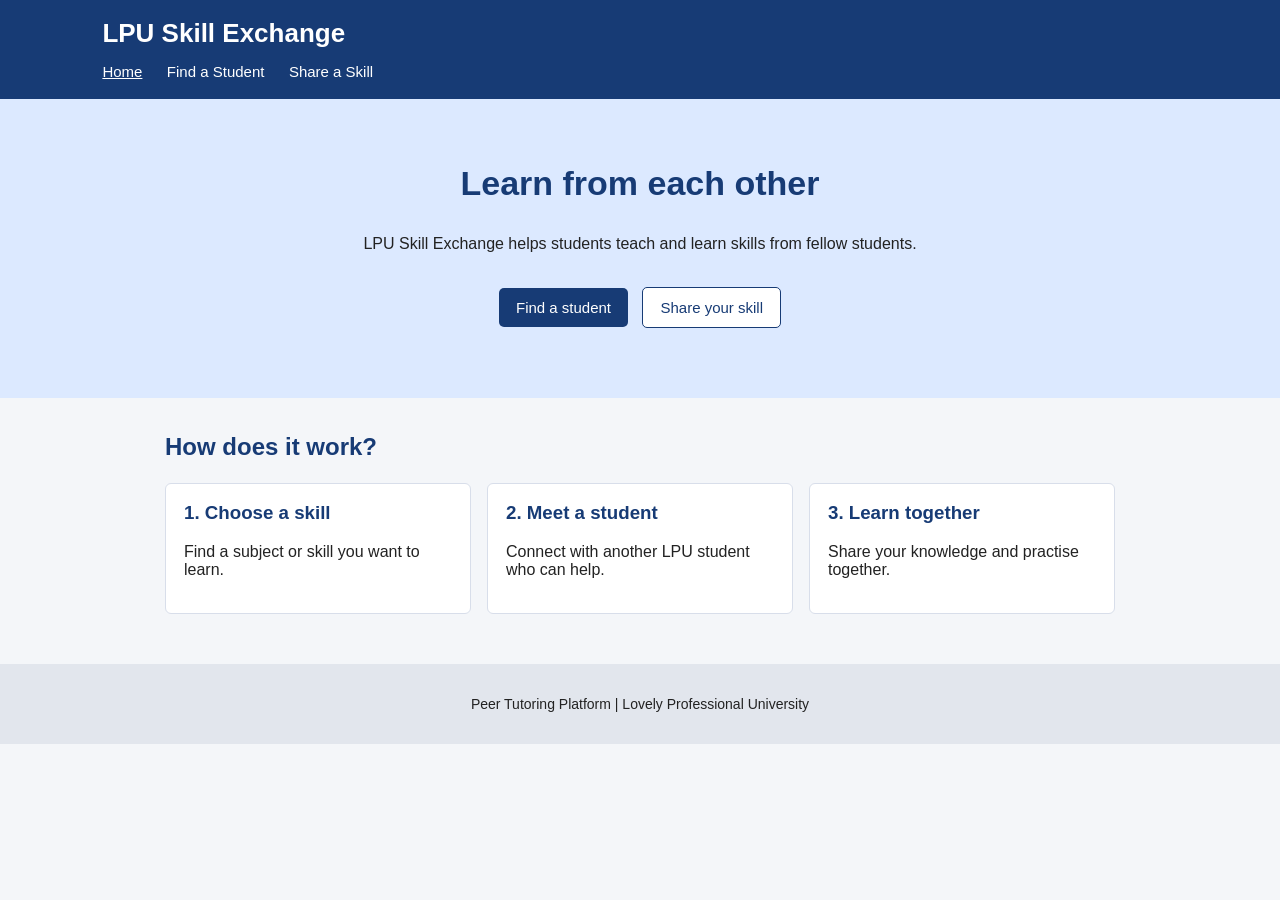
<file: index.html>
<!DOCTYPE html>
<html lang="en">
<head>
  <meta charset="UTF-8">
  <meta name="viewport" content="width=device-width, initial-scale=1.0">
  <title>LPU Skill Exchange</title>
  <link rel="stylesheet" href="style.css">
</head>
<body>
  <header>
    <h1>LPU Skill Exchange</h1>
    <nav>
      <a class="active" href="index.html">Home</a>
      <a href="find.html">Find a Student</a>
      <a href="share.html">Share a Skill</a>
    </nav>
  </header>

  <main>
    <section class="welcome">
      <h2>Learn from each other</h2>
      <p>LPU Skill Exchange helps students teach and learn skills from fellow students.</p>
      <a class="button" href="find.html">Find a student</a>
      <a class="button button-light" href="share.html">Share your skill</a>
    </section>

    <section class="content">
      <h2>How does it work?</h2>
      <div class="steps">
        <article><h3>1. Choose a skill</h3><p>Find a subject or skill you want to learn.</p></article>
        <article><h3>2. Meet a student</h3><p>Connect with another LPU student who can help.</p></article>
        <article><h3>3. Learn together</h3><p>Share your knowledge and practise together.</p></article>
      </div>
    </section>
  </main>

  <footer>
    <p>Peer Tutoring Platform | Lovely Professional University</p>
  </footer>
</body>
</html>
</file>
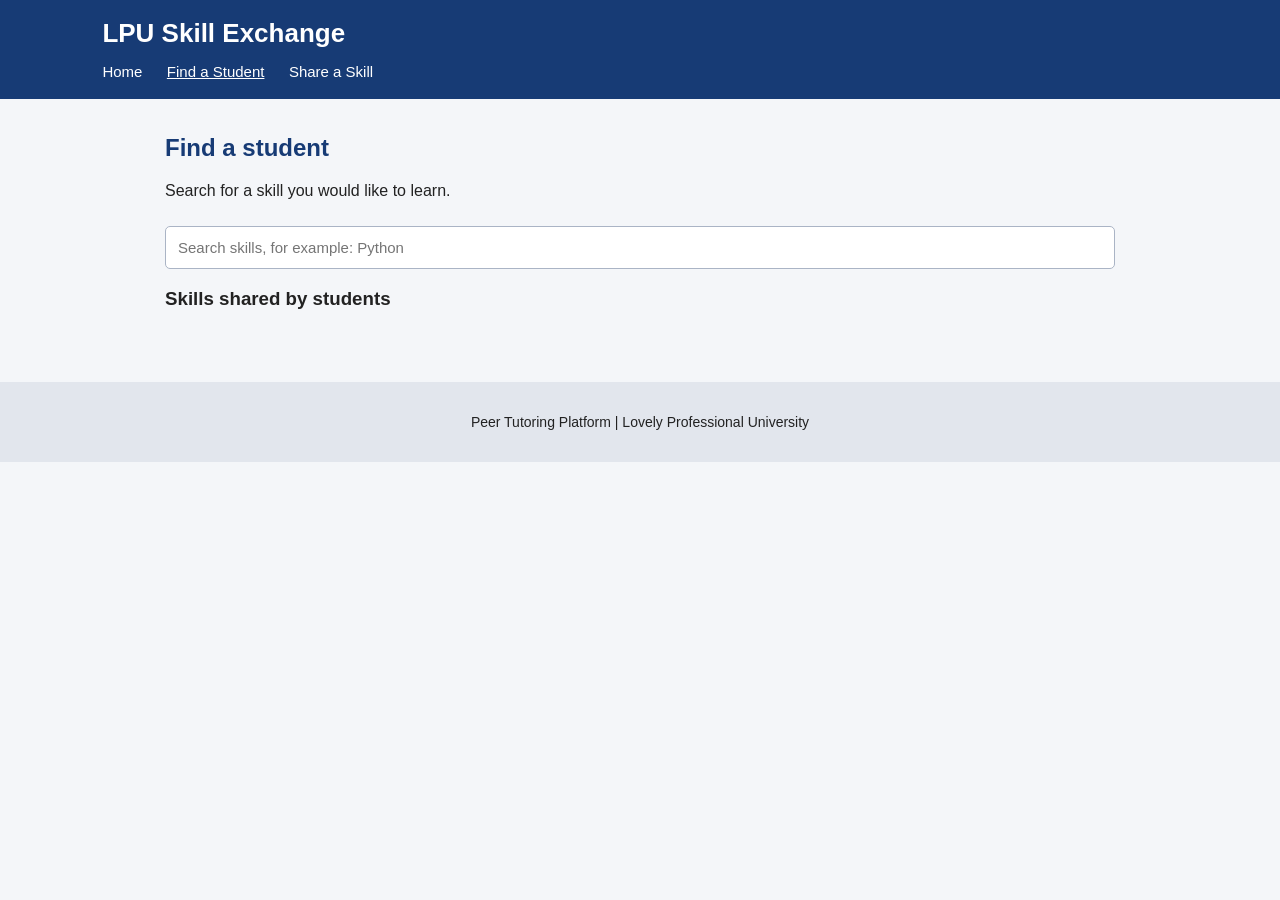
<file: find.html>
<!DOCTYPE html>
<html lang="en">
<head>
  <meta charset="UTF-8">
  <meta name="viewport" content="width=device-width, initial-scale=1.0">
  <title>Find a Student | LPU Skill Exchange</title>
  <link rel="stylesheet" href="style.css">
</head>
<body>
  <header>
    <h1>LPU Skill Exchange</h1>

    <nav>
      <a href="index.html">Home</a>
      <a class="active" href="find.html">Find a Student</a>
      <a href="share.html">Share a Skill</a>
    </nav>
  </header>

  <main class="content">
    <h2>Find a student</h2>
    <p>Search for a skill you would like to learn.</p>

    <input
      id="searchBox"
      type="text"
      placeholder="Search skills, for example: Python"
    >

    <h3>Skills shared by students</h3>
    <div id="savedSkills" class="student-list"></div>

    <p id="noResults" class="message" hidden>
      No students found. Try another skill.
    </p>
  </main>

  <footer>
    <p>Peer Tutoring Platform | Lovely Professional University</p>
  </footer>

  <script src="script.js"></script>
</body>
</html>
</file>
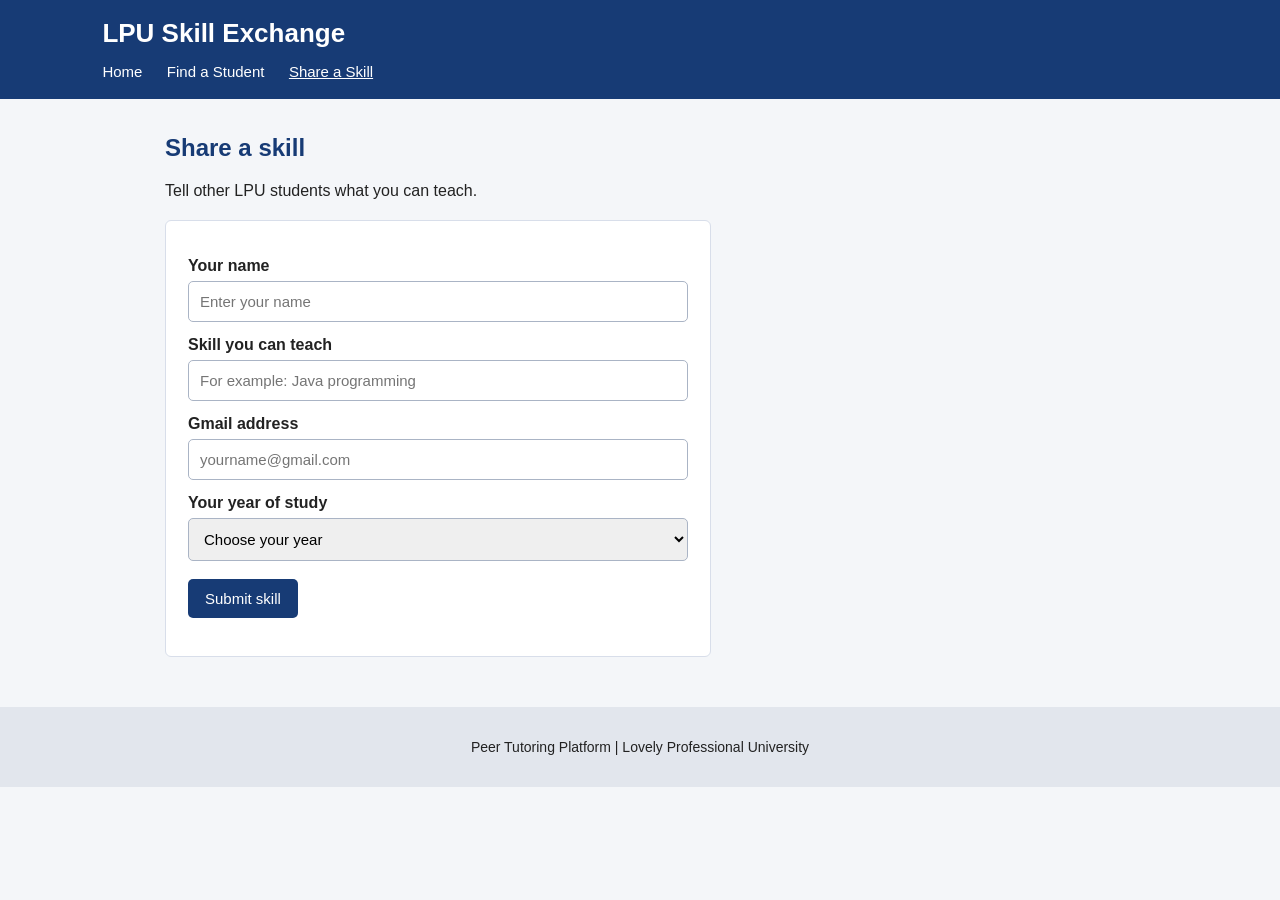
<file: share.html>
<!DOCTYPE html>
<html lang="en">
<head>
  <meta charset="UTF-8">
  <meta name="viewport" content="width=device-width, initial-scale=1.0">
  <title>Share a Skill | LPU Skill Exchange</title>
  <link rel="stylesheet" href="style.css">
</head>
<body>
  <header>
    <h1>LPU Skill Exchange</h1>
    <nav>
      <a href="index.html">Home</a>
      <a href="find.html">Find a Student</a>
      <a class="active" href="share.html">Share a Skill</a>
    </nav>
  </header>

  <main class="content">
    <h2>Share a skill</h2>
    <p>Tell other LPU students what you can teach.</p>

    <form id="skillForm" class="skill-form">
      <label for="studentName">Your name</label>
      <input id="studentName" type="text" placeholder="Enter your name" required>

      <label for="skillName">Skill you can teach</label>
      <input id="skillName" type="text" placeholder="For example: Java programming" required>

      <label for="studentEmail">Gmail address</label>
      <input
        id="studentEmail"
        type="email"
        placeholder="yourname@gmail.com"
        pattern=".+@gmail\.com"
        title="Enter a Gmail address ending in @gmail.com"
        required
      >

      <label for="studyYear">Your year of study</label>
      <select id="studyYear" required>
        <option value="">Choose your year</option>
        <option>1st year</option>
        <option>2nd year</option>
        <option>3rd year</option>
        <option>4th year</option>
      </select>

      <button type="submit">Submit skill</button>
      <p id="formMessage" class="message"></p>
    </form>
  </main>

  <footer>
    <p>Peer Tutoring Platform | Lovely Professional University</p>
  </footer>

  <script src="script.js"></script>
</body>
</html>
</file>
<file: style.css>
/* Basic page styles */
body {
  margin: 0;
  font-family: Arial, sans-serif;
  color: #222;
  background-color: #f4f6f9;
}

header {
  background-color: #173b75;
  color: white;
  padding: 18px 8%;
}

header h1 {
  margin: 0 0 14px;
  font-size: 26px;
}

nav a {
  color: white;
  text-decoration: none;
  margin-right: 20px;
  font-size: 15px;
}

nav a:hover,
nav a.active {
  text-decoration: underline;
}

.welcome {
  background-color: #dce9ff;
  text-align: center;
  padding: 65px 20px;
}

.welcome h2 {
  color: #173b75;
  font-size: 34px;
  margin-top: 0;
}

.welcome p {
  max-width: 600px;
  margin: 0 auto 25px;
  line-height: 1.6;
}

.button,
button {
  display: inline-block;
  background-color: #173b75;
  color: white;
  border: none;
  border-radius: 5px;
  padding: 11px 17px;
  margin: 5px;
  text-decoration: none;
  font-size: 15px;
  cursor: pointer;
}

.button-light {
  background-color: white;
  color: #173b75;
  border: 1px solid #173b75;
}

.content {
  max-width: 950px;
  margin: 35px auto;
  padding: 0 20px;
}

.content h2 {
  color: #173b75;
}

.steps,
.student-list {
  display: flex;
  flex-wrap: wrap;
  gap: 16px;
  margin-top: 22px;
}

.steps article,
.student-card {
  background-color: white;
  border: 1px solid #d8deea;
  border-radius: 6px;
  padding: 18px;
  flex: 1 1 220px;
}

.steps h3,
.student-card h3 {
  color: #173b75;
  margin-top: 0;
}

.student-card p {
  margin: 8px 0;
}

#searchBox {
  width: 100%;
  box-sizing: border-box;
  padding: 12px;
  border: 1px solid #aab4c5;
  border-radius: 5px;
  font-size: 15px;
  margin-top: 10px;
}

.skill-form {
  max-width: 500px;
  background-color: white;
  border: 1px solid #d8deea;
  border-radius: 6px;
  padding: 22px;
  margin-top: 20px;
}

.skill-form label {
  display: block;
  margin: 14px 0 6px;
  font-weight: bold;
}

.skill-form input,
.skill-form select {
  width: 100%;
  box-sizing: border-box;
  padding: 11px;
  border: 1px solid #aab4c5;
  border-radius: 5px;
  font-size: 15px;
}

.skill-form button {
  margin: 18px 0 0;
}

.message {
  color: #176b38;
  font-weight: bold;
}

footer {
  margin-top: 50px;
  padding: 18px;
  background-color: #e2e6ed;
  text-align: center;
  font-size: 14px;
}

@media (max-width: 600px) {
  header {
    padding: 18px 5%;
  }

  nav a {
    display: inline-block;
    margin: 5px 12px 5px 0;
  }

  .welcome h2 {
    font-size: 28px;
  }

  .content {
    margin-top: 25px;
  }
}
</file>
